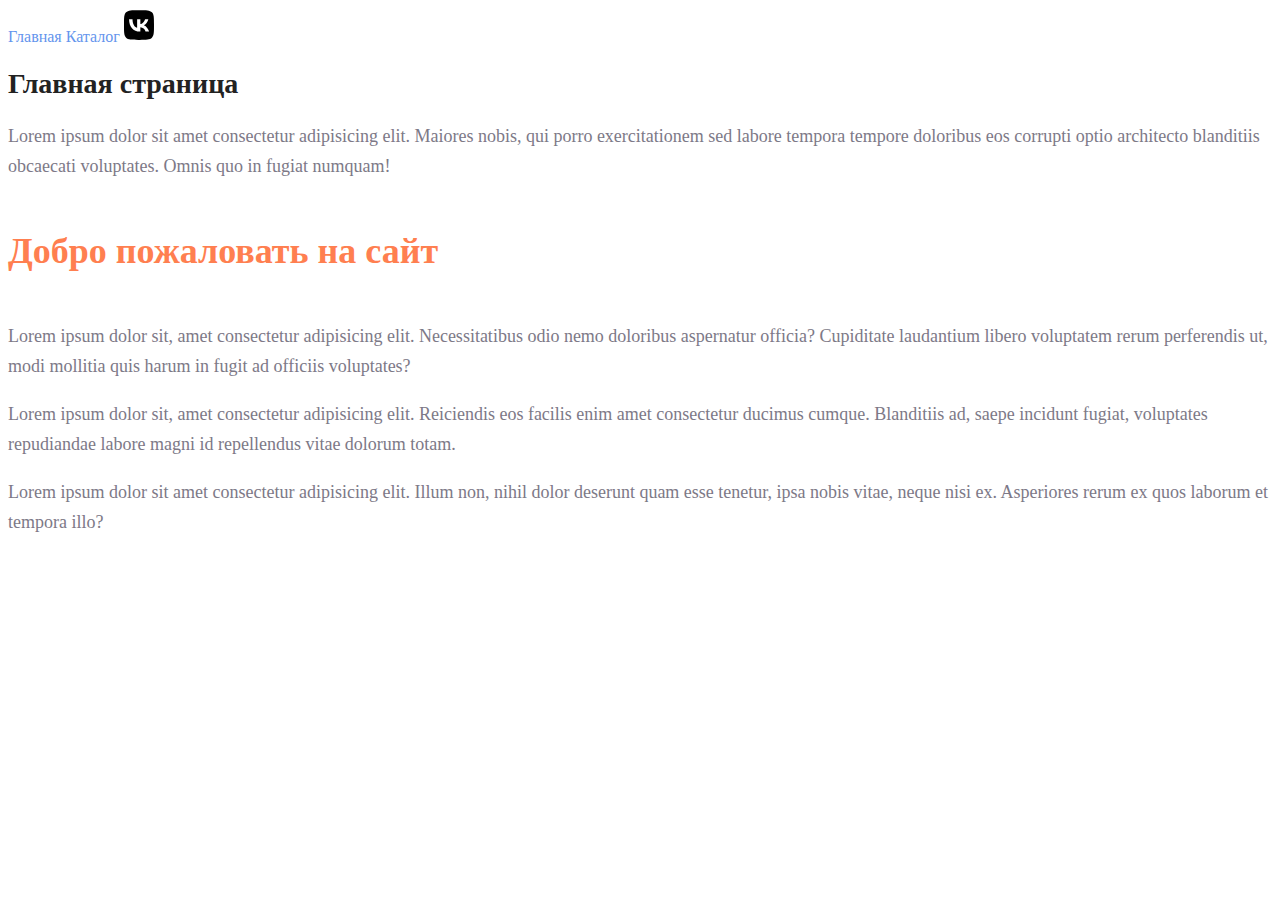
<file: main_project/index.html>
<!DOCTYPE html>
<html lang="ru">

<head>
    <meta charset="UTF-8">
    <meta name="viewport" content="width=device-width, initial-scale=1.0">
    <title>Главная</title>
    <link rel="stylesheet" href="style.css">
</head>

<body>
    <a class="nav_link" href="index.html">Главная</a>
    <a class="nav_link" href="catalog/catalog.html">Каталог</a>
    <a class="nav_link" href="https://vk.com"><img width="30" src="img/vk.svg" alt="Контакты"></a>
    <h1 class="title">Главная страница</h1>
    <p class="text">Lorem ipsum dolor sit amet consectetur adipisicing elit. Maiores nobis, qui porro exercitationem sed
        labore
        tempora tempore doloribus eos corrupti optio architecto blanditiis obcaecati voluptates. Omnis quo in fugiat
        numquam!</p>
    <h2 class="subtitle">Добро пожаловать на сайт</h2>
    <p class="text">Lorem ipsum dolor sit, amet consectetur adipisicing elit. Necessitatibus odio nemo doloribus
        aspernatur
        officia?
        Cupiditate laudantium libero voluptatem rerum perferendis ut, modi mollitia quis harum in fugit ad officiis
        voluptates?</p>
    <p class="text">Lorem ipsum dolor sit, amet consectetur adipisicing elit. Reiciendis eos facilis enim amet
        consectetur
        ducimus
        cumque. Blanditiis ad, saepe incidunt fugiat, voluptates repudiandae labore magni id repellendus vitae
        dolorum
        totam.</p>
    <p class="text">Lorem ipsum dolor sit amet consectetur adipisicing elit. Illum non, nihil dolor deserunt quam esse
        tenetur,
        ipsa
        nobis vitae, neque nisi ex. Asperiores rerum ex quos laborum et tempora illo?</p>

</body>

</html>
</file>
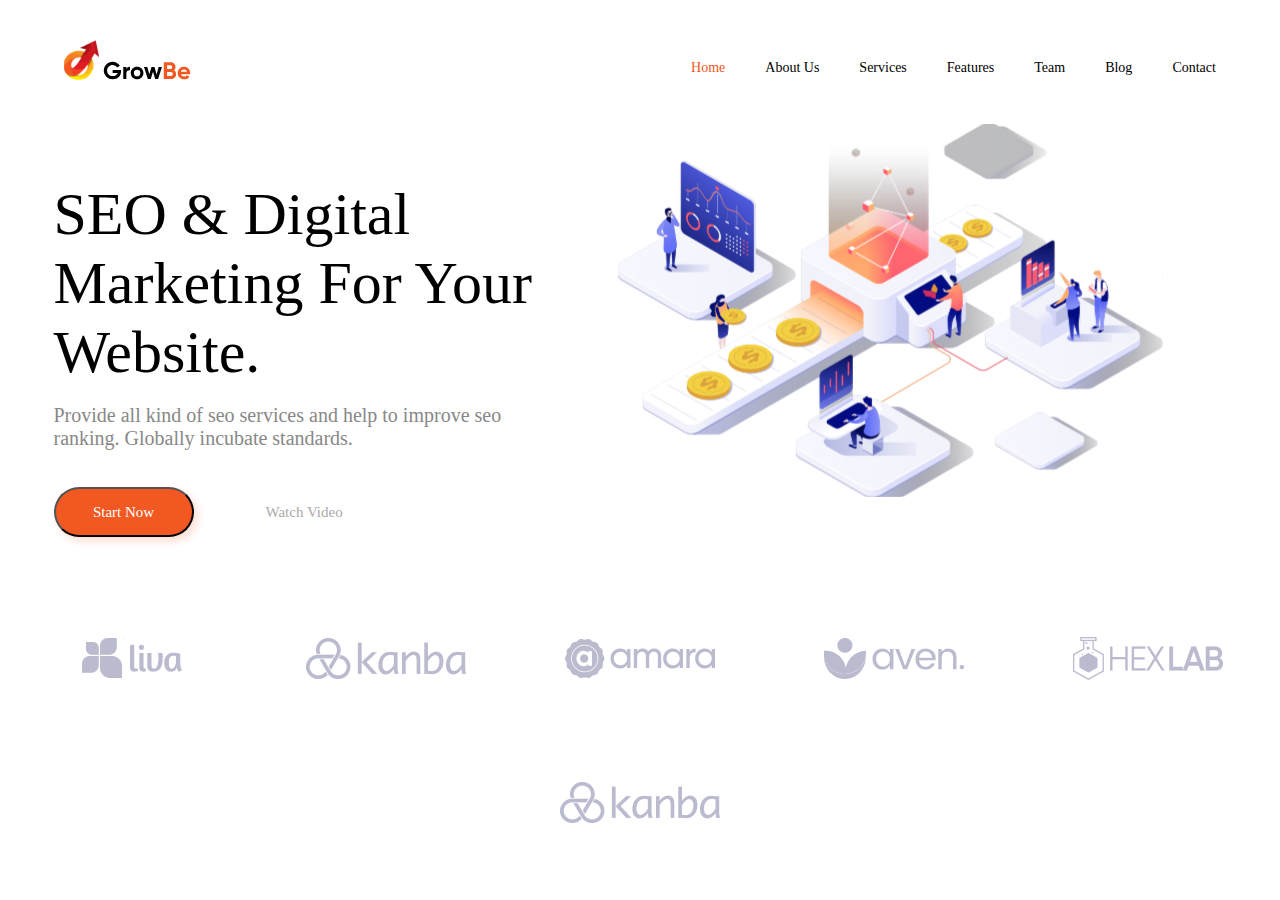
<file: new_project/index.html>
<!DOCTYPE html>
<html lang="en">

<head>
    <meta charset="UTF-8">
    <meta name="viewport" content="width=device-width, initial-scale=1.0">
    <title>new project</title>
    <link rel="stylesheet" href="style.css">
</head>

<body>
    <div class="header">
        <logo class="header__logo">
            <img class="header__logo__img" src="img/logo.svg" alt="logo">
            <img class="header__text" src="img/GrowBe.svg" alt="GrowBe">
        </logo>
        <div class="header__menu">
            <a class="link__home" href="#">Home</a>
            <a class="link" href="#">About Us</a>
            <a class="link" href="#">Services</a>
            <a class="link" href="#">Features</a>
            <a class="link" href="#">Team</a>
            <a class="link" href="#">Blog</a>
            <a class="link" href="#">Contact</a>
        </div>
    </div>
    <div class="top">
        <div class="top__content">
            <div class="top__info">
                <h1 class="title">SEO & Digital
                    Marketing For Your
                    Website.</h1>
                <p class="text">Provide all kind of seo services and help to improve
                    seo ranking. Globally incubate standards.</p>
                <div class="button">
                    <button class="button_but">Start Now</button>
                    <text class="button__text">Watch Video</text>
                </div>
            </div>
            <img class="top__img" src="img/top__img.svg" alt="top image">
        </div>

    </div>
    <div class="logo">
        <img src="img/logo__1.svg" alt="logo 1">
        <img src="img/logo__2.svg" alt="logo 2">
        <img src="img/logo__3.svg" alt="logo 3">
        <img src="img/logo__4.svg" alt="logo 4">
        <img src="img/logo__5.svg" alt="logo 5">
        <img src="img/logo__6.svg" alt="logo 6">
    </div>
</body>

</html>
</file>
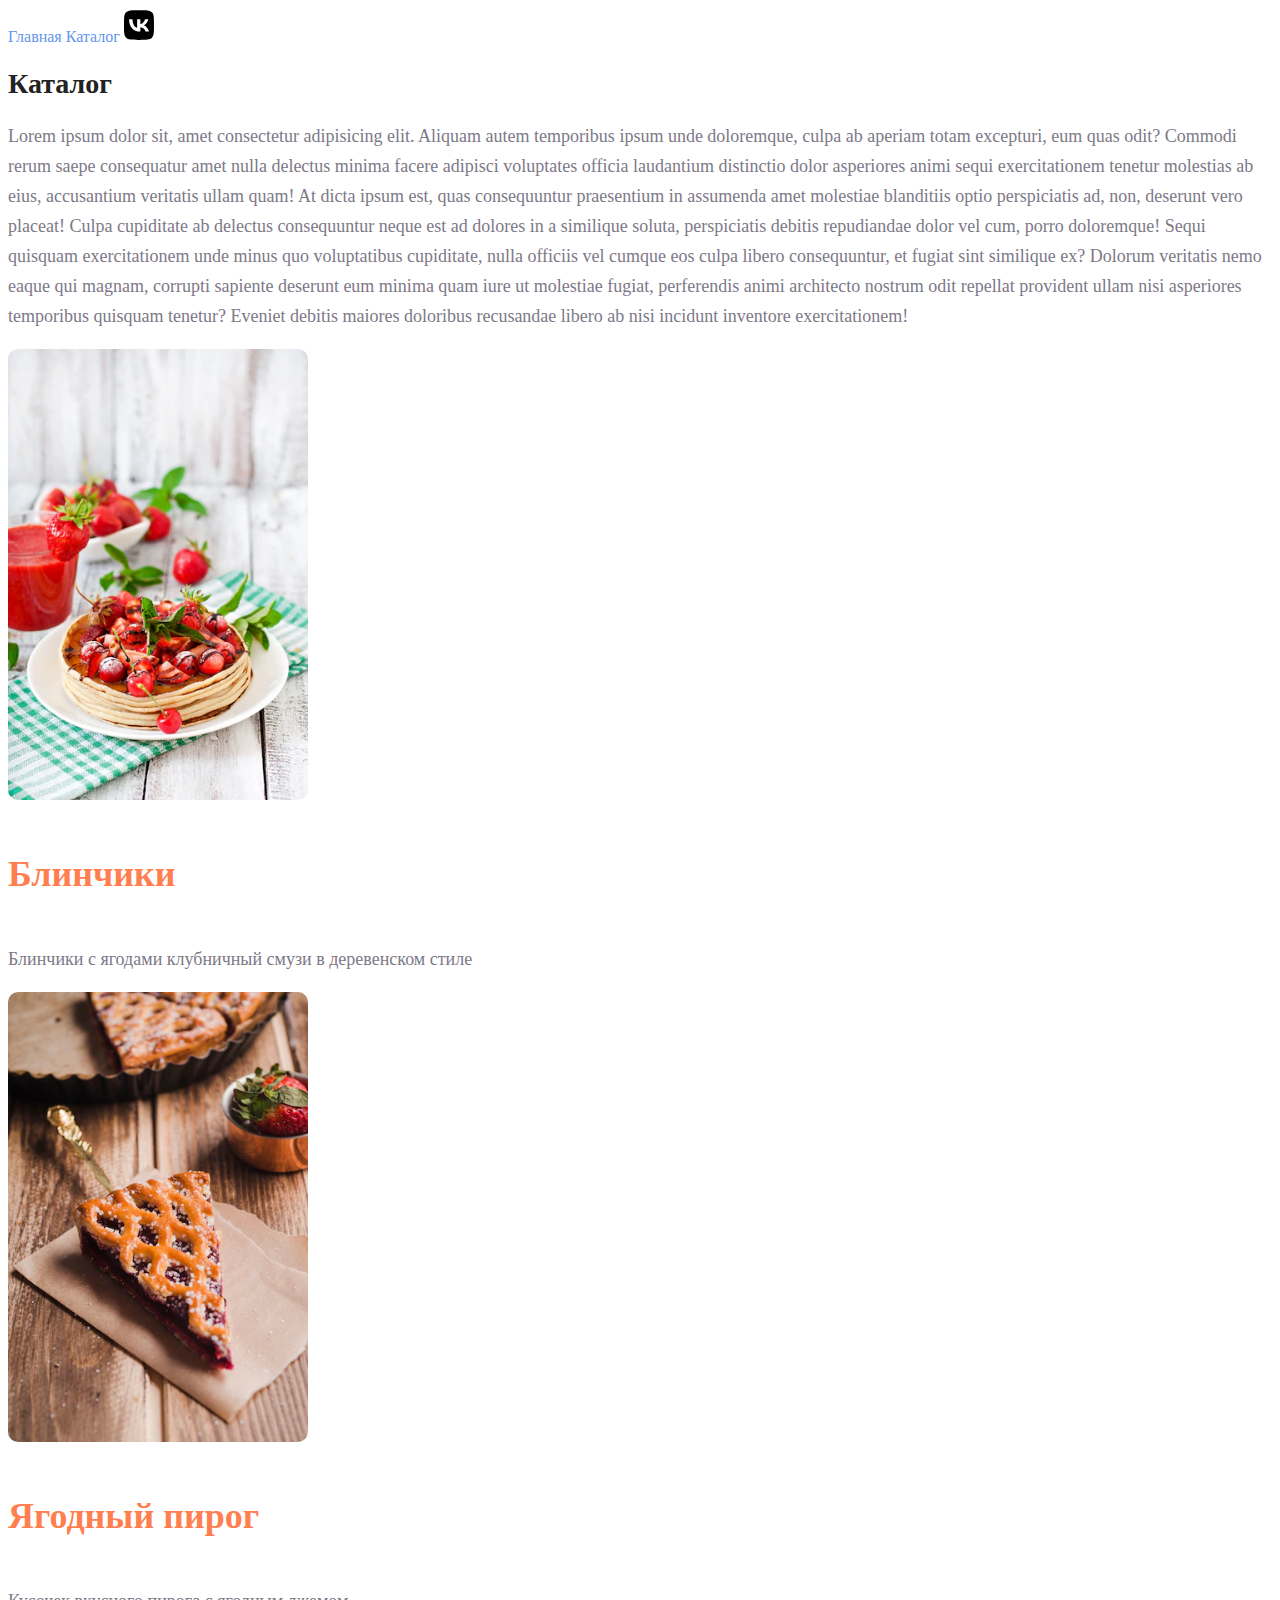
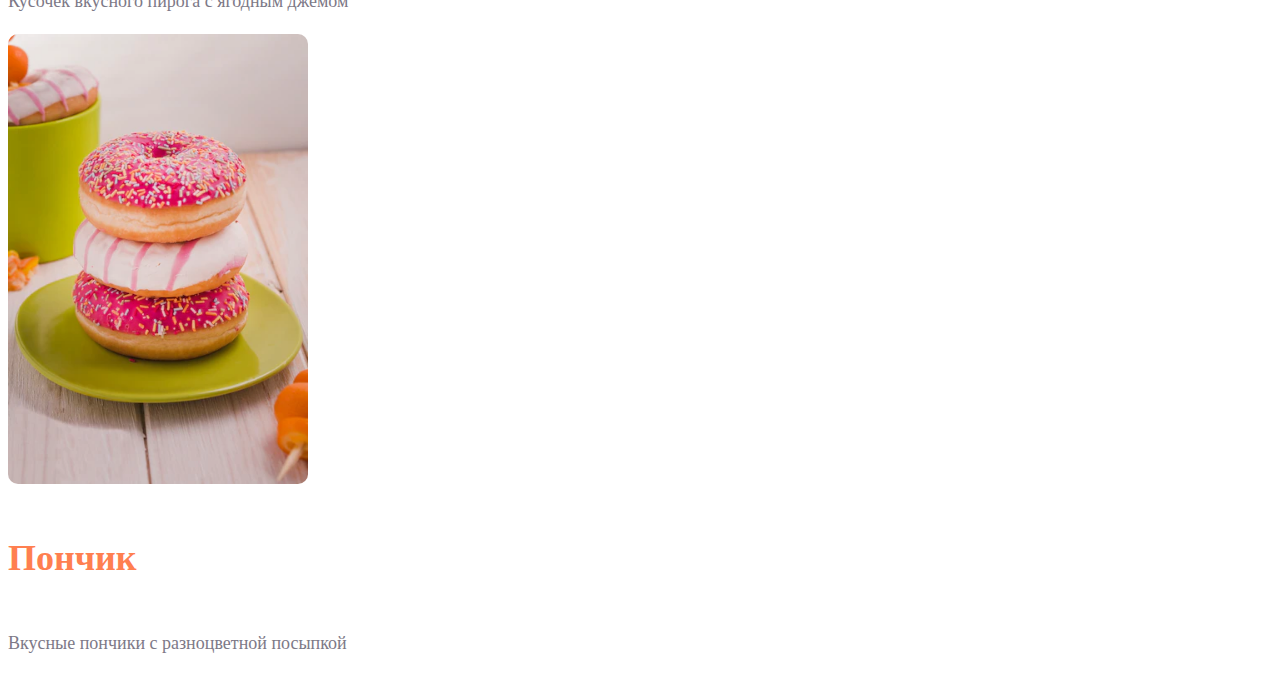
<file: catalog/catalog.html>
<!DOCTYPE html>
<html lang="ru">

<head>
    <meta charset="UTF-8">
    <meta name="viewport" content="width=device-width, initial-scale=1.0">
    <title>Каталог</title>
    <link rel="stylesheet" href="../style.css">
</head>

<body>
    <a class="nav_link" href="../index.html">Главная</a>
    <a class="nav_link" href="catalog.html">Каталог</a>
    <a class="nav_link" href="https://vk.com"><img width="30" src="../img/vk.svg" alt="Контакты"></a>
    <h1 class="title">Каталог</h1>
    <p class="text">Lorem ipsum dolor sit, amet consectetur adipisicing elit. Aliquam autem temporibus ipsum unde
        doloremque, culpa
        ab aperiam totam excepturi, eum quas odit? Commodi rerum saepe consequatur amet nulla delectus minima facere
        adipisci voluptates officia laudantium distinctio dolor asperiores animi sequi exercitationem tenetur molestias
        ab eius, accusantium veritatis ullam quam! At dicta ipsum est, quas consequuntur praesentium in assumenda amet
        molestiae blanditiis optio perspiciatis ad, non, deserunt vero placeat! Culpa cupiditate ab delectus
        consequuntur neque est ad dolores in a similique soluta, perspiciatis debitis repudiandae dolor vel cum, porro
        doloremque! Sequi quisquam exercitationem unde minus quo voluptatibus cupiditate, nulla officiis vel cumque eos
        culpa libero consequuntur, et fugiat sint similique ex? Dolorum veritatis nemo eaque qui magnam, corrupti
        sapiente deserunt eum minima quam iure ut molestiae fugiat, perferendis animi architecto nostrum odit repellat
        provident ullam nisi asperiores temporibus quisquam tenetur? Eveniet debitis maiores doloribus recusandae libero
        ab nisi incidunt inventore exercitationem!</p>
    <div class="pancakes">
        <img class="about_photo" width="300"
            src="../img/pancakes-with-berries-strawberry-smoothie-rustic-style_2829-9293.webp" alt="pancakes">
        <h2 class="subtitle">Блинчики</h2>
        <p class="text">Блинчики с ягодами клубничный смузи в деревенском стиле</p>
    </div>
    <div class="pie">
        <img class="about_photo" width="300" src="../img/slice-tasty-tart-with-jam_23-2147802436.webp" alt="berry-pie">
        <h2 class="subtitle">Ягодный пирог</h2>
        <p class="text">Кусочек вкусного пирога с ягодным джемом</p>
    </div>
    <div class="donuts">
        <img class="about_photo" width="300" src="../img/tasty-donuts-with-colorful-sprinkles_23-2147802399.webp"
            alt="donuts">
        <h2 class="subtitle">Пончик</h2>
        <p class="text">Вкусные пончики с разноцветной посыпкой</p>
    </div>
</body>

</html>
</file>
<file: main_project/style.css>
a {
    text-decoration: none;
}

.nav_link {
    color: cornflowerblue;
	font-size: 16px;
	line-height: 20px;
}

.title {
    color: #222222;
    font-size: 28px;
    line-height: 36px;
    font-weight: bold;
}

.subtitle {
    color: coral;
    font-style: normal;
    font-weight: 700;
    font-size: 36px;
    line-height: 80px; 
}

.text {
    font-style: normal;
    font-weight: 300;
    font-size: 18px;
    line-height: 30px;
    color: #7D7987;
}

.about_photo {
    border-radius: 10px;
}
</file>
<file: new_project/style.css>
* {
    margin: 0;
    padding: 0;
}

a {
    text-decoration: none;
}

/* .center{
    padding-left: calc(50% - 960px);
    padding-right: calc(50% - 960px);
} */
/* 
.top {
    width: 1920px;
    padding-left: 373px;
} */



.header {

    display: flex;
    flex-direction: row;
    flex-wrap: wrap;
    align-content: center;
    justify-content: center;
    align-items: center;
    gap: 500px;

}

.header__logo__img {
    padding-top: 40px;

}

.header__text {
    padding-top: 45px;
}

.header__menu{
    padding-top: 51px;
    display: flex;
    flex-direction: row;
    flex-wrap: wrap;
    align-content: center;
    justify-content: center;
    align-items: center;
    gap: 40px;
}

.link__home {
    color: #F25822;
    font-family: 'Gilroy-SemiBold';
    font-size: 14px;
    font-style: normal;
    font-weight: 400;
    line-height: normal;
}

.link {
    color: #000;
    font-family: 'Gilroy-Medium';
    font-size: 14px;
    font-style: normal;
    font-weight: 400;
    line-height: normal;
}

.top__content {
    display: flex;
    flex-direction: row;
    flex-wrap: wrap;
    align-content: center;
    align-items: center;
    justify-content: center;
    gap: 40px;
}

.title {
    width: 522px;
    padding-top: 96px;
    color: #000;
    font-family: 'Gilroy-Bold';
    font-size: 60px;
    font-style: normal;
    font-weight: 400;
    line-height: normal;
}

.text {
    width: 466px;
    padding-top: 17px;
    padding-bottom: 37px;
    color: #888;
    font-family: 'Gilroy-Medium';
    font-size: 20px;
    font-style: normal;
    font-weight: 400;
    line-height: normal;
}

.button {
    display: flex;
    flex-direction: row;
    flex-wrap: wrap;
    align-content: left;
    align-items: center;
    justify-content: flex-start; 
    gap: 72px;
}
.button_but {
    color: #FFF;
    font-family: 'Gilroy-Bold';
    font-size: 15px;
    font-style: normal;
    font-weight: 400;
    line-height: normal;

    width: 140px;
    height: 50px;
    flex-shrink: 0;


    border-radius: 50px;
    background: #F25822;
    box-shadow: 4px 4px 8px 0px rgba(242, 88, 34, 0.20);




}
.button__text {
    padding-bottom: 178 px;
    color: #AAA;
    font-family: 'Gilroy-Bold';
    font-size: 15px;
    font-style: normal;
    font-weight: 400;
    line-height: normal;
}

.top_img {
    padding-top: 94.71px;
    padding-bottom: 162.45px;
}

.logo {
    /* width: 1920px; */
    padding-top: 97px;
    display: flex;
    flex-direction: row;
    flex-wrap: wrap;
    align-content: center;
    align-items: center;
    justify-content: center;
    gap: 94px;
}
</file>
<file: style.css>
a {
    text-decoration: none;
}

.nav_link {
    color: cornflowerblue;
	font-size: 16px;
	line-height: 20px;
}

.title {
    color: #222222;
    font-size: 28px;
    line-height: 36px;
    font-weight: bold;
}

.subtitle {
    color: coral;
    font-style: normal;
    font-weight: 700;
    font-size: 36px;
    line-height: 80px; 
}

.text {
    font-style: normal;
    font-weight: 300;
    font-size: 18px;
    line-height: 30px;
    color: #7D7987;
}

.about_photo {
    border-radius: 10px;
}
</file>
